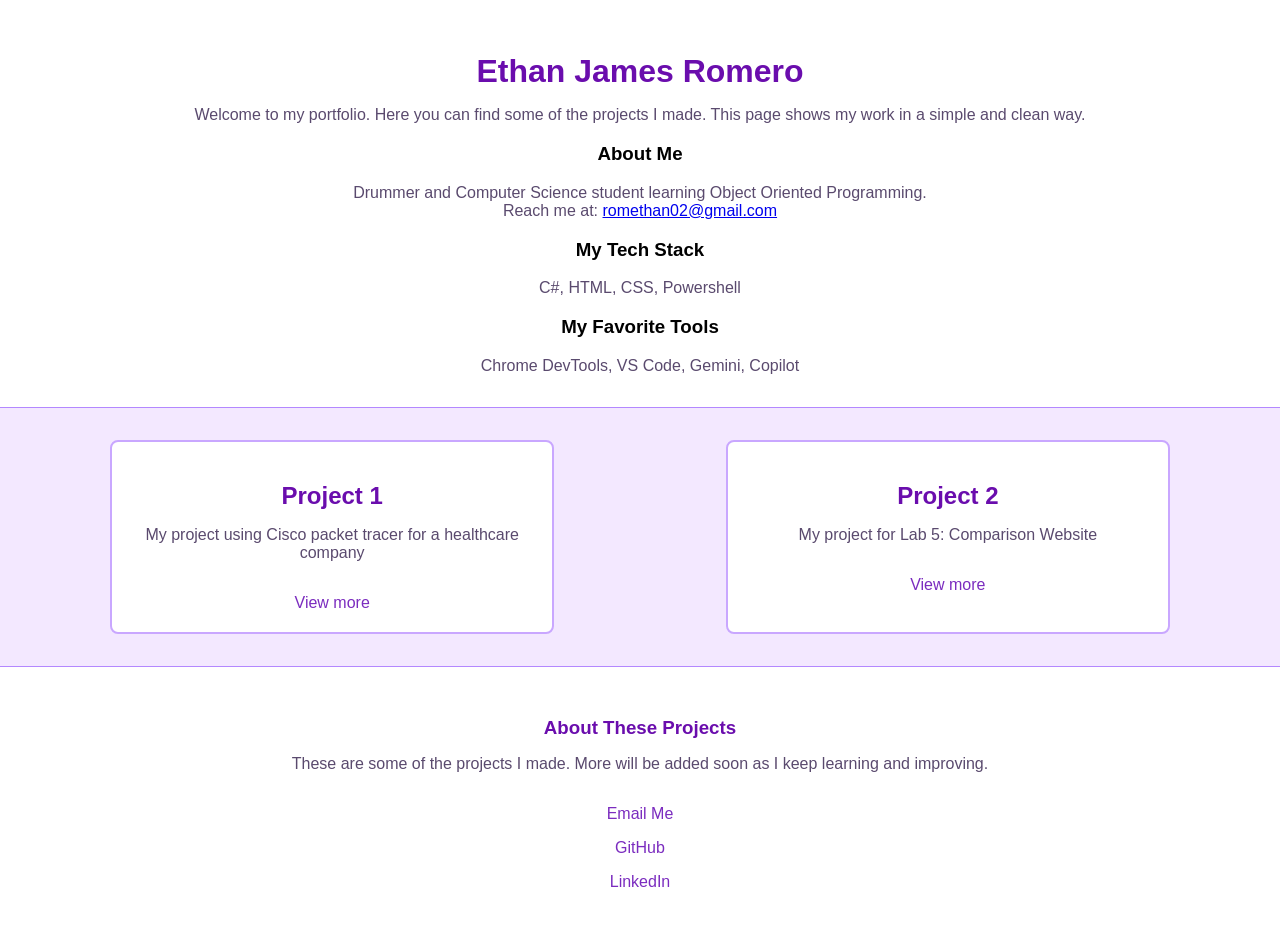
<file: index.html>
<!doctype html>
<html lang="en">
  <head>
    <meta charset="UTF-8" />
    <meta name="viewport" content="width=device-width, initial-scale=1.0" />
    <title>Ethan Romero</title>
    <link rel="stylesheet" type="text/css" href="./styles/index.css" />
  </head>
  <!-- milestone 4 update -->

  <body>
    <!-- Top Container Area -->
    <div id="top-container">
      <h1>Ethan James Romero</h1>
      <p>
        Welcome to my portfolio. Here you can find some of the projects I made.
        This page shows my work in a simple and clean way.
      </p>

      <h3>About Me</h3>
      <p>
        Drummer and Computer Science student learning Object Oriented
        Programming.
      </p>
      <p>
        Reach me at:
        <a href="mailto:romethan02@gmail.com">romethan02@gmail.com</a>
      </p>

      <h3>My Tech Stack</h3>
      <p>C#, HTML, CSS, Powershell</p>

      <h3>My Favorite Tools</h3>
      <p>Chrome DevTools, VS Code, Gemini, Copilot</p>
    </div>

    <!-- Middle Container Area -->
    <div id="projects-container">
      <!-- Project section -->
      <div>
        <h2>Project 1</h2>
        <p>My project using Cisco packet tracer for a healthcare company</p>
        <a href="./pages/packet-tracer-lan.html">View more</a>
      </div>

      <!-- Project section -->
      <div>
        <h2>Project 2</h2>
        <p>My project for Lab 5: Comparison Website</p>
        <a
          href="pages/Lab5.html
        "
          >View more</a
        >
      </div>
    </div>

    <!-- Bottom Container Area -->
    <div id="bottom-container">
      <h3>About These Projects</h3>

      <p>
        These are some of the projects I made. More will be added soon as I keep
        learning and improving.
      </p>

      <div>
        <a href="mailto:ethan@example.com">Email Me</a>
      </div>
      <div>
        <a href="https://github.com/EthanRomero67">GitHub</a>
      </div>
      <a href="https://www.linkedin.com/in/ethan-romero-36b5a9403/">LinkedIn</a>
    </div>
  </body>
</html>
</file>
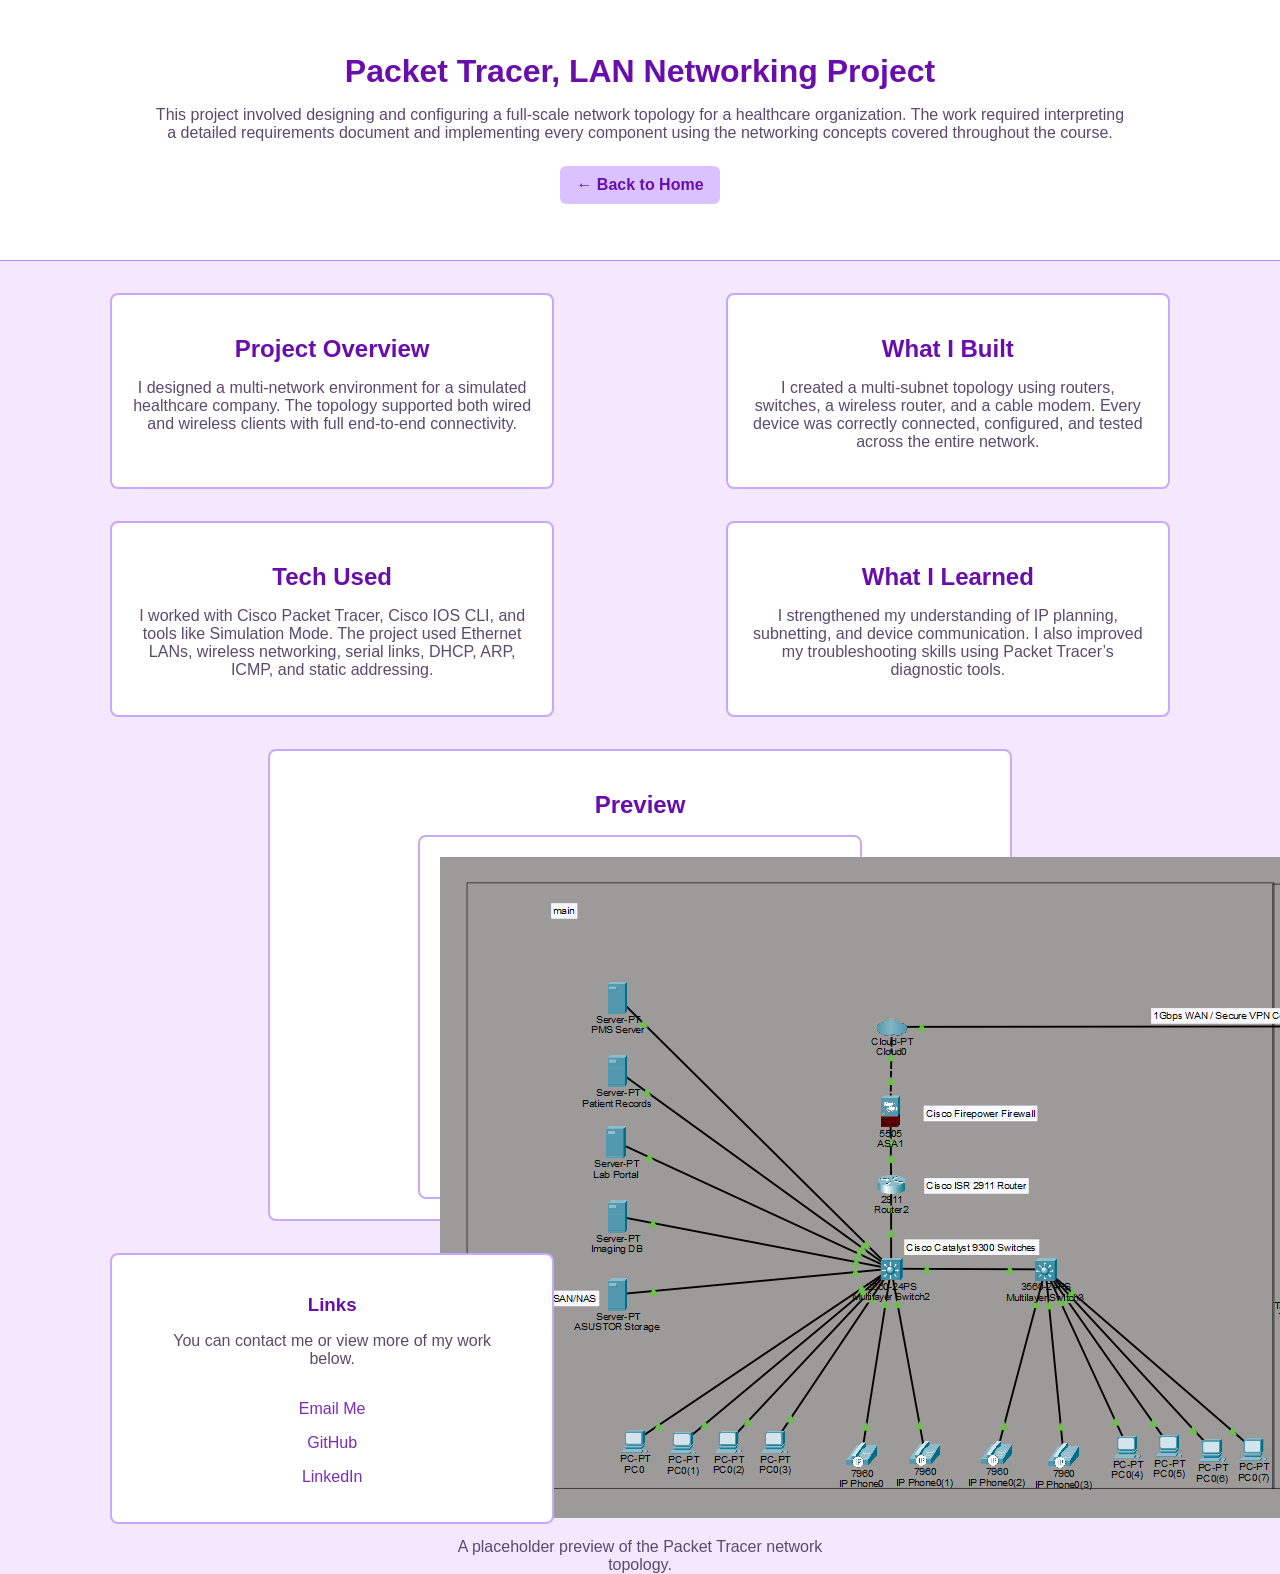
<file: packet-tracer-lan.html>
<!doctype html>
<html lang="en">
  <head>
    <meta charset="UTF-8" />
    <meta name="viewport" content="width=device-width, initial-scale=1.0" />
    <title>Packet Tracer, Networking Project</title>
    <link rel="stylesheet" type="text/css" href="../styles/index.css" />
  </head>

  <body>
    <!-- Top Container -->
    <div id="top-container">
      <h1>Packet Tracer, LAN Networking Project</h1>
      <p>
        This project involved designing and configuring a full-scale network
        topology for a healthcare organization. The work required interpreting a
        detailed requirements document and implementing every component using
        the networking concepts covered throughout the course.
      </p>
      <a class="back-button" href="index.html">← Back to Home</a>
    </div>

    <!-- Project Details -->
    <div id="projects-container">
      <div>
        <h2>Project Overview</h2>
        <p>
          I designed a multi‑network environment for a simulated healthcare
          company. The topology supported both wired and wireless clients with
          full end‑to‑end connectivity.
        </p>
      </div>

      <div>
        <h2>What I Built</h2>
        <p>
          I created a multi‑subnet topology using routers, switches, a wireless
          router, and a cable modem. Every device was correctly connected,
          configured, and tested across the entire network.
        </p>
      </div>

      <div>
        <h2>Tech Used</h2>
        <p>
          I worked with Cisco Packet Tracer, Cisco IOS CLI, and tools like
          Simulation Mode. The project used Ethernet LANs, wireless networking,
          serial links, DHCP, ARP, ICMP, and static addressing.
        </p>
      </div>

      <div>
        <h2>What I Learned</h2>
        <p>
          I strengthened my understanding of IP planning, subnetting, and device
          communication. I also improved my troubleshooting skills using Packet
          Tracer’s diagnostic tools.
        </p>
      </div>

      <div>
        <h2>Preview</h2>
        <div class="placeholder-box">
          <img src="assets/Images/Screenshot 2026-05-10 230602.png"
        </div>
        <p>A placeholder preview of the Packet Tracer network topology.</p>
      </div>
    </div>

    <!-- Bottom Container -->
    <div id="bottom-container">
      <h3>Links</h3>
      <p>You can contact me or view more of my work below.</p>

      <a href="mailto:romethan02@gmail.com">Email Me</a>
      <a href="https://github.com">GitHub</a>
      <a href="https://linkedin.com/in/ethan-romero-36b5a9403">LinkedIn</a>
    </div>
  </body>
</html>
</file>
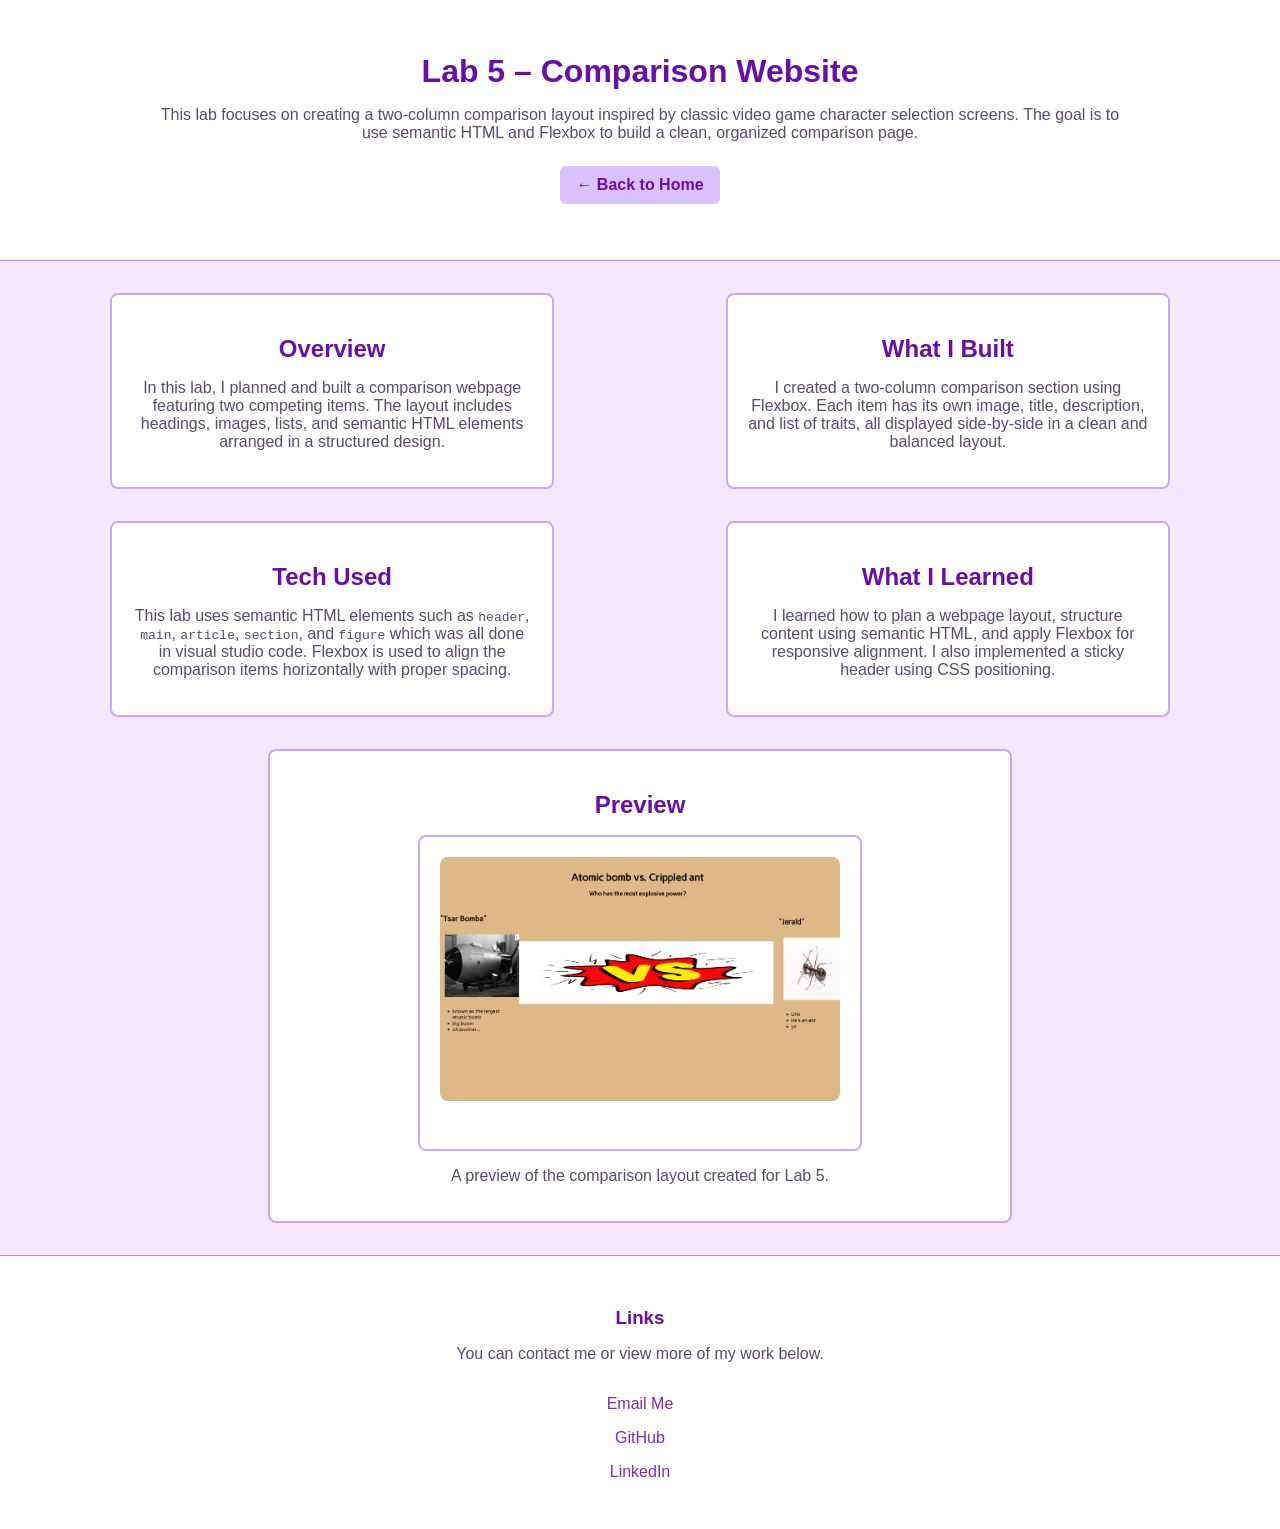
<file: pages/Lab5.html>
<!doctype html>
<html lang="en">
  <head>
    <meta charset="UTF-8" />
    <meta name="viewport" content="width=device-width, initial-scale=1.0" />
    <title>Lab 5 – Comparison Website</title>

    <!-- Correct CSS for project pages -->
    <link rel="stylesheet" type="text/css" href="../styles/projects.css" />
  </head>

  <body>
    <!-- Top Container -->
    <div id="top-container">
      <h1>Lab 5 – Comparison Website</h1>
      <p>
        This lab focuses on creating a two‑column comparison layout inspired by
        classic video game character selection screens. The goal is to use
        semantic HTML and Flexbox to build a clean, organized comparison page.
      </p>
      <a class="back-button" href="../index.html">← Back to Home</a>
    </div>

    <!-- Project Details -->
    <div id="projects-container">
      <div>
        <h2>Overview</h2>
        <p>
          In this lab, I planned and built a comparison webpage featuring two
          competing items. The layout includes headings, images, lists, and
          semantic HTML elements arranged in a structured design.
        </p>
      </div>

      <div>
        <h2>What I Built</h2>
        <p>
          I created a two‑column comparison section using Flexbox. Each item has
          its own image, title, description, and list of traits, all displayed
          side‑by‑side in a clean and balanced layout.
        </p>
      </div>

      <div>
        <h2>Tech Used</h2>
        <p>
          This lab uses semantic HTML elements such as <code>header</code>,
          <code>main</code>, <code>article</code>, <code>section</code>, and
          <code>figure</code> which was all done in visual studio code. Flexbox
          is used to align the comparison items horizontally with proper
          spacing.
        </p>
      </div>

      <div>
        <h2>What I Learned</h2>
        <p>
          I learned how to plan a webpage layout, structure content using
          semantic HTML, and apply Flexbox for responsive alignment. I also
          implemented a sticky header using CSS positioning.
        </p>
      </div>

      <div>
        <h2>Preview</h2>

        <div class="placeholder-preview-image">
          <img
            src="../assets/Images/Screenshot 2026-05-15 151317.png"
            alt="Lab 5 Preview"
          />
        </div>

        <p>A preview of the comparison layout created for Lab 5.</p>
      </div>
    </div>

    <!-- Bottom Container -->
    <div id="bottom-container">
      <h3>Links</h3>
      <p>You can contact me or view more of my work below.</p>

      <a href="mailto:romethan02@gmail.com">Email Me</a>
      <a href="https://github.com">GitHub</a>
      <a href="https://linkedin.com/in/ethan-romero-36b5a9403">LinkedIn</a>
    </div>
  </body>
</html>
</file>
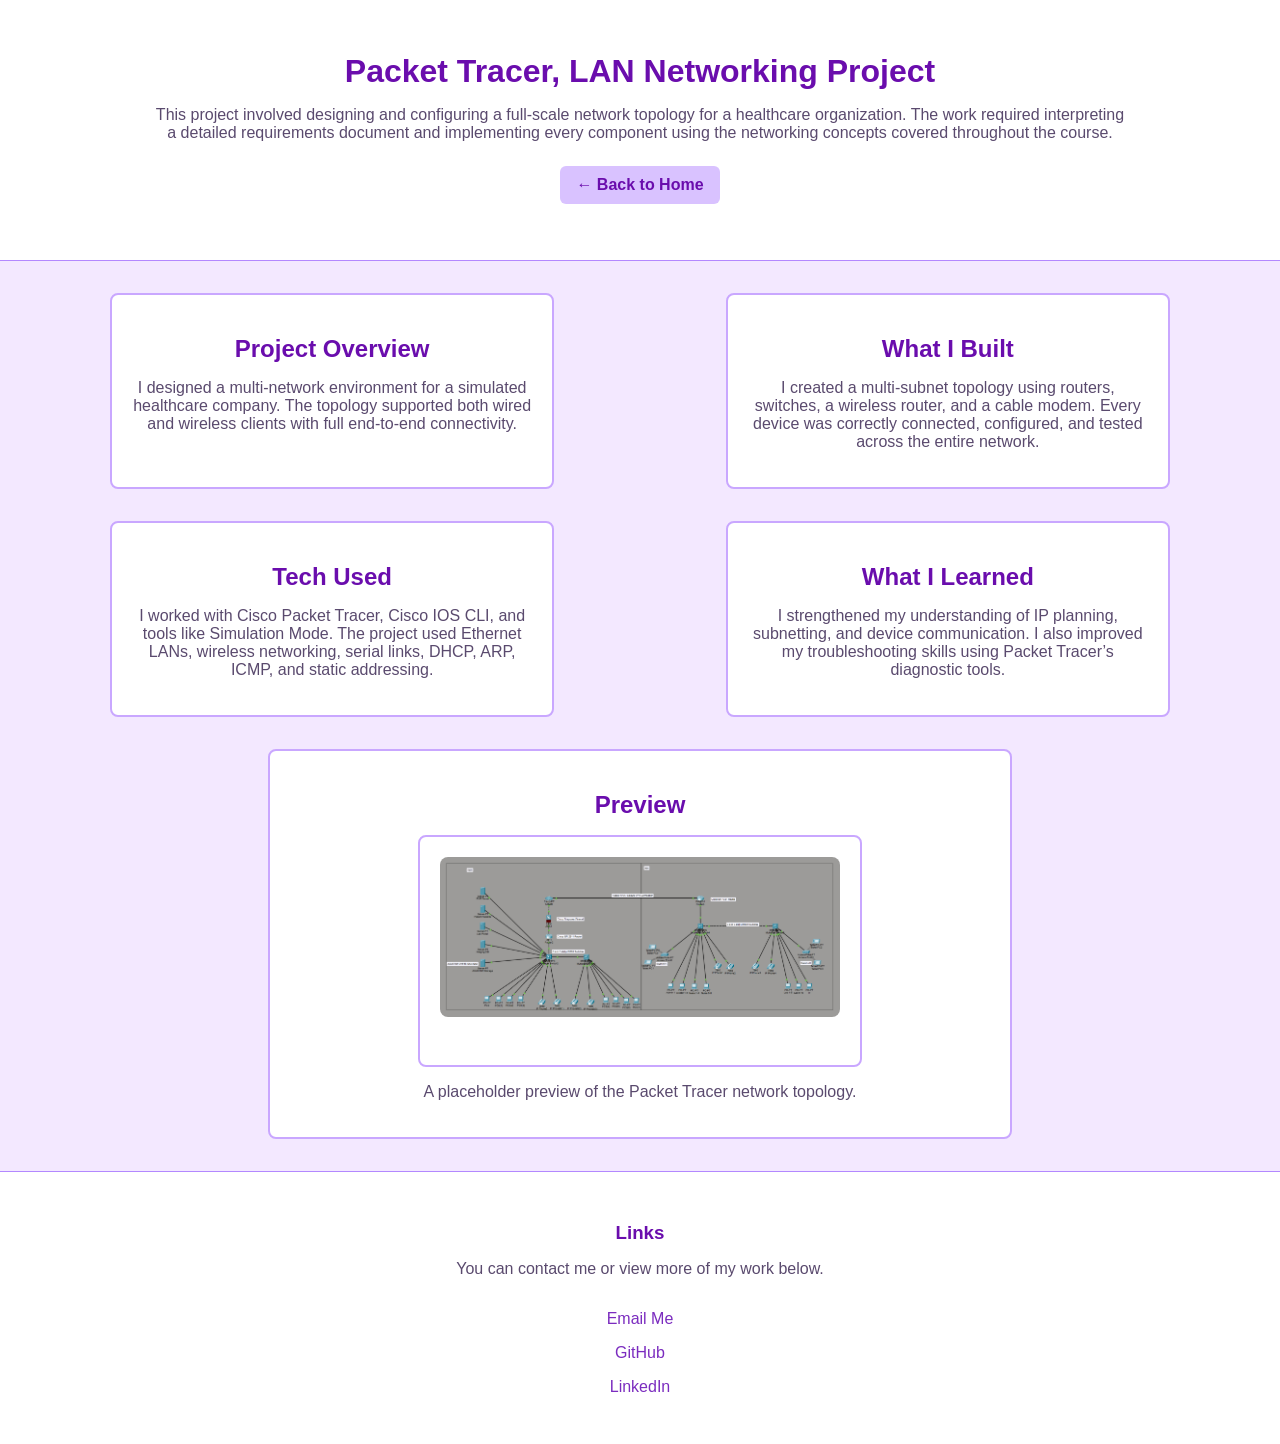
<file: pages/packet-tracer-lan.html>
<!doctype html>
<html lang="en">
  <head>
    <meta charset="UTF-8" />
    <meta name="viewport" content="width=device-width, initial-scale=1.0" />
    <title>Packet Tracer, Networking Project</title>

    <!-- Correct CSS for project pages -->
    <link rel="stylesheet" type="text/css" href="../styles/projects.css" />
  </head>

  <body>
    <!-- Top Container -->
    <div id="top-container">
      <h1>Packet Tracer, LAN Networking Project</h1>
      <p>
        This project involved designing and configuring a full-scale network
        topology for a healthcare organization. The work required interpreting a
        detailed requirements document and implementing every component using
        the networking concepts covered throughout the course.
      </p>
      <a class="back-button" href="../index.html">← Back to Home</a>
    </div>

    <!-- Project Details -->
    <div id="projects-container">
      <div>
        <h2>Project Overview</h2>
        <p>
          I designed a multi‑network environment for a simulated healthcare
          company. The topology supported both wired and wireless clients with
          full end‑to‑end connectivity.
        </p>
      </div>

      <div>
        <h2>What I Built</h2>
        <p>
          I created a multi‑subnet topology using routers, switches, a wireless
          router, and a cable modem. Every device was correctly connected,
          configured, and tested across the entire network.
        </p>
      </div>

      <div>
        <h2>Tech Used</h2>
        <p>
          I worked with Cisco Packet Tracer, Cisco IOS CLI, and tools like
          Simulation Mode. The project used Ethernet LANs, wireless networking,
          serial links, DHCP, ARP, ICMP, and static addressing.
        </p>
      </div>

      <div>
        <h2>What I Learned</h2>
        <p>
          I strengthened my understanding of IP planning, subnetting, and device
          communication. I also improved my troubleshooting skills using Packet
          Tracer’s diagnostic tools.
        </p>
      </div>

      <div>
        <h2>Preview</h2>

        <!-- FIXED: Proper image container + closed tag -->
        <div class="placeholder-preview-image">
          <img
            src="../assets/Images/Screenshot 2026-05-10 230602.png"
            alt="Packet Tracer Topology Preview"
          />
        </div>

        <p>A placeholder preview of the Packet Tracer network topology.</p>
      </div>
    </div>

    <!-- Bottom Container -->
    <div id="bottom-container">
      <h3>Links</h3>
      <p>You can contact me or view more of my work below.</p>

      <a href="mailto:romethan02@gmail.com">Email Me</a>
      <a href="https://github.com">GitHub</a>
      <a href="https://linkedin.com/in/ethan-romero-36b5a9403">LinkedIn</a>
    </div>
  </body>
</html>
</file>
<file: styles/index.css>
/* Body */
body {
  margin: 0;
  padding: 0;
  font-family: Arial, sans-serif;
  text-align: center;
  background-color: #f3e8ff; /* light purple */
}

/* Top Container */
#top-container {
  background-color: #ffffff;
  padding: 2rem;
  border-bottom: 1px solid #b388ff; /* medium purple */
}

#top-container h1 {
  margin-bottom: 1rem;
  color: #6a0dad; /* strong purple */
}

#top-container p {
  max-width: 80%;
  margin: 0 auto;
  color: #5a4a6e; /* muted purple-gray */
}

/* Projects Container */
#projects-container {
  padding: 2rem;
  display: grid;
  grid-template-columns: 100%;
  gap: 2rem;
}

/* Project sections */
/* TODO - move this to projects.css */
#projects-container div {
  background-color: #ffffff;
  padding: 20px; /* px for offsets */
  border-radius: 8px; /* px for offsets */
  width: 85%;
  max-width: 400px;
  margin: 0 auto;
  border: 2px solid #c9a7ff; /* soft purple border */
}

#projects-container h2 {
  margin-bottom: 1rem; /* rem for margin */
  color: #6a0dad;
}

/* Placeholder Box — bigger but still fits inside card */
.placeholder-box {
  width: 100%; /* fills inside the card */
  height: 280px; /* bigger rectangle */
  background-color: #d9c2ff;
  border-radius: 8px;
  margin-bottom: 1.5rem;
}

#projects-container div.placeholder-preview-image {
  width: 100%;
  max-width: 90%;
}

.placeholder-preview-image img {
  width: 100%;
}

#projects-container p {
  color: #5a4a6e;
}

#projects-container a {
  display: inline-block;
  margin-top: 1rem; /* rem for margin */
  color: #7b2cbf; /* purple link */
  text-decoration: none;
}

#projects-container a:hover {
  text-decoration: underline;
}

/* Bottom Container */
#bottom-container {
  background-color: #ffffff;
  padding: 2rem;
  border-top: 1px solid #b388ff;
}

#bottom-container h3 {
  margin-bottom: 1rem; /* rem */
  color: #6a0dad;
}

#bottom-container p {
  max-width: 80%;
  margin: 0 auto 2rem auto; /* rem */
  color: #5a4a6e;
}

#bottom-container a {
  display: block;
  margin: 1rem 0; /* rem */
  color: #7b2cbf;
  text-decoration: none;
}

#bottom-container a:hover {
  text-decoration: underline;
}

/* GRID for bigger screens */
@media (min-width: 700px) {
  #projects-container {
    grid-template-columns: 48% 48%;
    justify-content: center;
  }

  /* Make the preview card span both columns */
  #projects-container div:nth-of-type(5) {
    grid-column: 1 / -1;
    max-width: 700px; /* wider card so the box can grow */
  }

  /* Desktop: bigger centered rectangle */
  .placeholder-box {
    width: 90%; /* bigger but still inside border */
    height: 320px; /* taller rectangle */
    margin-left: auto;
    margin-right: auto;
  }
}

.back-button {
  display: inline-block;
  margin: 1.5rem; /* rem for margins */
  padding: 10px 16px; /* px for offsets */
  background-color: #d9c2ff;
  color: #6a0dad;
  border-radius: 6px; /* px */
  text-decoration: none;
  font-weight: bold;
}

.back-button:hover {
  background-color: #c9a7ff;
}
</file>
<file: styles/projects.css>
/* Body */
body {
  margin: 0;
  padding: 0;
  font-family: Arial, sans-serif;
  text-align: center;
  background-color: #f3e8ff;
}

/* Top Container */
#top-container {
  background-color: #ffffff;
  padding: 2rem;
  border-bottom: 1px solid #b388ff;
}

#top-container h1 {
  margin-bottom: 1rem;
  color: #6a0dad;
}

#top-container p {
  max-width: 80%;
  margin: 0 auto;
  color: #5a4a6e;
}

/* Back Button */
.back-button {
  display: inline-block;
  margin: 1.5rem;
  padding: 10px 16px;
  background-color: #d9c2ff;
  color: #6a0dad;
  border-radius: 6px;
  text-decoration: none;
  font-weight: bold;
}

.back-button:hover {
  background-color: #c9a7ff;
}

/* Projects Container */
#projects-container {
  padding: 2rem;
  display: grid;
  grid-template-columns: 100%;
  gap: 2rem;
}

/* Project sections */
#projects-container div {
  background-color: #ffffff;
  padding: 20px;
  border-radius: 8px;
  width: 85%;
  max-width: 400px;
  margin: 0 auto;
  border: 2px solid #c9a7ff;
}

#projects-container h2 {
  margin-bottom: 1rem;
  color: #6a0dad;
}

#projects-container p {
  color: #5a4a6e;
}

/* Placeholder Box */
.placeholder-box {
  width: 100%;
  height: 280px;
  background-color: #d9c2ff;
  border-radius: 8px;
  margin-bottom: 1.5rem;
}

/* Preview Image */
.placeholder-preview-image img,
.preview-image {
  width: 100%;
  border-radius: 8px;
  margin-bottom: 1.5rem;
}

/* Desktop layout */
@media (min-width: 700px) {
  #projects-container {
    grid-template-columns: 48% 48%;
    justify-content: center;
  }

  /* Make preview card span both columns */
  #projects-container div:nth-of-type(5) {
    grid-column: 1 / -1;
    max-width: 700px;
  }

  /* Desktop placeholder box */
  .placeholder-box {
    width: 90%;
    height: 320px;
    margin-left: auto;
    margin-right: auto;
  }

  /* Desktop preview image */
  .preview-image {
    width: 90%;
    margin-left: auto;
    margin-right: auto;
    display: block;
  }
}

/* Bottom Container */
#bottom-container {
  background-color: #ffffff;
  padding: 2rem;
  border-top: 1px solid #b388ff;
}

#bottom-container h3 {
  margin-bottom: 1rem;
  color: #6a0dad;
}

#bottom-container p {
  max-width: 80%;
  margin: 0 auto 2rem auto;
  color: #5a4a6e;
}

#bottom-container a {
  display: block;
  margin: 1rem 0;
  color: #7b2cbf;
  text-decoration: none;
}

#bottom-container a:hover {
  text-decoration: underline;
}
</file>
